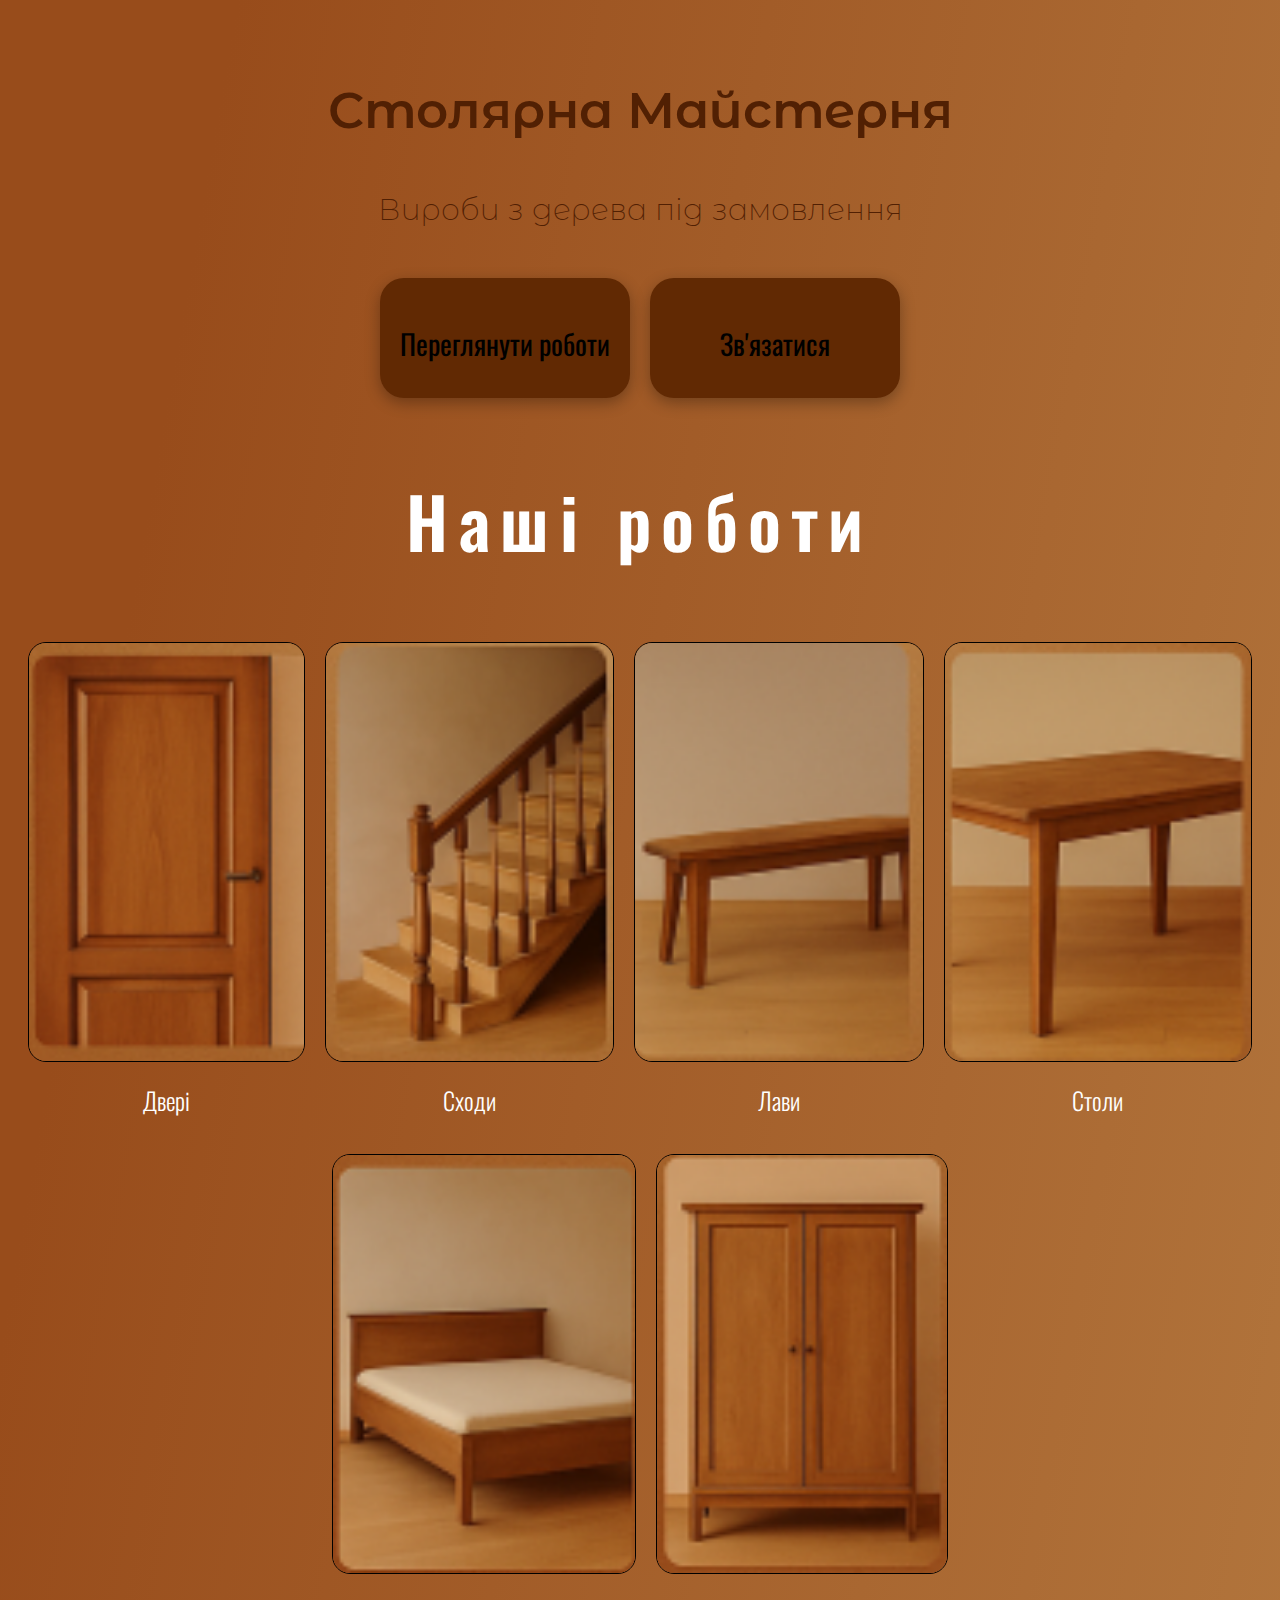
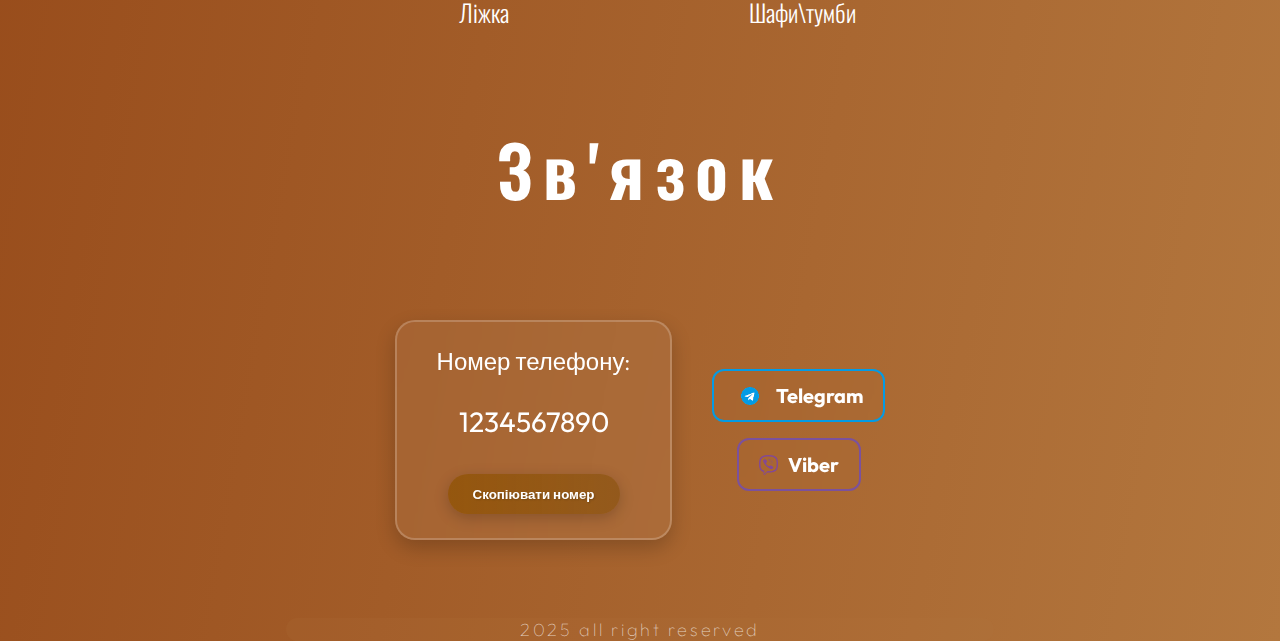
<file: index.html>
<!DOCTYPE html>
<html lang="en">
<head>
    <meta charset="UTF-8">
    <meta name="viewport" content="width=device-width, initial-scale=1.0">
    <title>#</title>
    <link rel="stylesheet" href="style.css">
    <link rel="stylesheet" href="gallery.css">
</head>
<body>
    <main>
    <header>        
        <p class="title first" >Столярна Майстерня</p>
        <p class="title more">Вироби з дерева під замовлення</p>
        <div style="display: flex; flex-direction: row; justify-content: center; gap: 20px; " >
        <div class="div first" id="btn-scroll" >Переглянути роботи</div>
        <div class="div second" id="btn-scroll2" >Зв'язатися</div>
        </div>


        <p class="title_next" id="robyty" >Наші роботи</p>
        <div class="cards" >
<div class="card_div" data-target="doors-webp">
    <img class="card" src="img/door.png" alt="">
    <h1 class="object">Двері</h1>
</div>

<div class="card_div" data-target="stears-webp">
    <img class="card" src="img/floor.png" alt="">
    <h1 class="object">Сходи</h1>
</div>

<div class="card_div" data-target="benches-webp">
    <img class="card" src="img/lavka.png" alt="">
    <h1 class="object">Лави</h1>
</div>

<div class="card_div" data-target="tables-webp">
    <img class="card" src="img/table.png" alt="">
    <h1 class="object">Столи</h1>
</div>

<div class="card_div" data-target="Beds-webp">
    <img class="card" src="img/bad.png" alt="">
    <h1 class="object">Ліжка</h1>
</div>

<div class="card_div" data-target="wardrobe-webp">
    <img class="card" src="img/shafa.png" alt="">
    <h1 class="object">Шафи\тумби</h1>
</div>

        </div>
              <p class="title_next" id="media">Зв'язок</p>

<div class="contact-wrapper">
  <div class="phone-number glass">
    <p class="label">Номер телефону:</p>
    <p class="value" id="copytext" >1234567890</p>
    <button class="copy" onclick="copyPhone()">Скопіювати номер</button>
  </div>

  <div class="social-buttons">
    <div class="s-media telegram">
      <img src="img/telegram.png" alt=""> <span>Telegram</span>
    </div>
    <div class="s-media viber">
      <img src="img/viber.png" alt=""> <span>Viber</span>
    </div>
  </div>
</div>
    </main>
    <div class="doors-webp" > 
            <div class="wrapper group">
            <h1 class="logo">Двері</h1>
            <h2 class="back"><B>🔙</B></a> </h2>
        </div>  
     <div class="wrapper group">
        <section id="content">    
            <ul class="grid half-width group">
                <li class="zoom-on-hover">
                    <a href="#">
                        <div class="image">
                            <img src="img/door.png">
                            <div class="caption">
                                <h2>2016 рік
                                    <p>300000000$</p>
                                    <p>Дуб</p>
                                </h2>
                            </div>
                        </div>
                    </a>
                </li>
                <li class="zoom-on-hover">
                    <a href="#">
                        <div class="image">
                            <img src="img/door.png">
                            <div class="caption">
                                <h2>2016 рік
                                    <p>300000000$</p>
                                    <p>Дуб</p>
                                </h2>
                            </div>
                        </div>
                    </a>
                </li>
                <li class="zoom-on-hover">
                    <a href="#">
                        <div class="image">
                            <img src="img/door.png">
                            <div class="caption">
                                <h2>2016 рік
                                    <p>300000000$</p>
                                    <p>Дуб</p>
                                </h2>
                            </div>
                        </div>
                    </a>
                </li>
                <li class="zoom-on-hover">
                    <a href="#">
                        <div class="image">
                            <img src="img/door.png">
                            <div class="caption">
                                <h2>2016 рік
                                    <p>300000000$</p>
                                    <p>Дуб</p>
                                </h2>
                            </div>
                        </div>
                    </a>
                </li>
            </ul>
        </section>
    </div>

        <div class="footer-wrap">
            <small> <a href="#"></a></small> 
        </div>
    <div id="modal" class="modal">
    <span class="close">&times;</span>
    <img class="modal-content" id="modal-img">
</div>
</div>
    <div class="stears-webp" > 
            <div class="wrapper group">
            <h1 class="logo">Двері</h1>
            <h2 class="back"><B>🔙</B></a> </h2>
        </div>  
     <div class="wrapper group">
        <section id="content">    
            <ul class="grid half-width group">
                <li class="zoom-on-hover">
                    <a href="#">
                        <div class="image">
                            <img src="img/door.png">
                            <div class="caption">
                                <h2>2016 рік
                                    <p>300000000$</p>
                                    <p>Дуб</p>
                                </h2>
                            </div>
                        </div>
                    </a>
                </li>
                <li class="zoom-on-hover">
                    <a href="#">
                        <div class="image">
                            <img src="img/door.png">
                            <div class="caption">
                                <h2>2016 рік
                                    <p>300000000$</p>
                                    <p>Дуб</p>
                                </h2>
                            </div>
                        </div>
                    </a>
                </li>
                <li class="zoom-on-hover">
                    <a href="#">
                        <div class="image">
                            <img src="img/door.png">
                            <div class="caption">
                                <h2>2016 рік
                                    <p>300000000$</p>
                                    <p>Дуб</p>
                                </h2>
                            </div>
                        </div>
                    </a>
                </li>
                <li class="zoom-on-hover">
                    <a href="#">
                        <div class="image">
                            <img src="img/door.png">
                            <div class="caption">
                                <h2>2016 рік
                                    <p>300000000$</p>
                                    <p>Дуб</p>
                                </h2>
                            </div>
                        </div>
                    </a>
                </li>
            </ul>
        </section>
    </div>

        <div class="footer-wrap">
            <small> <a href="#"></a></small> 
        </div>
    <div id="modal" class="modal">
    <span class="close">&times;</span>
    <img class="modal-content" id="modal-img">
</div>
</div>
    <div class="benches-webp" > 
            <div class="wrapper group">
            <h1 class="logo">Двері</h1>
            <h2 class="back"><B>🔙</B></a> </h2>
        </div>  
     <div class="wrapper group">
        <section id="content">    
            <ul class="grid half-width group">
                <li class="zoom-on-hover">
                    <a href="#">
                        <div class="image">
                            <img src="img/door.png">
                            <div class="caption">
                                <h2>2016 рік
                                    <p>300000000$</p>
                                    <p>Дуб</p>
                                </h2>
                            </div>
                        </div>
                    </a>
                </li>
                <li class="zoom-on-hover">
                    <a href="#">
                        <div class="image">
                            <img src="img/door.png">
                            <div class="caption">
                                <h2>2016 рік
                                    <p>300000000$</p>
                                    <p>Дуб</p>
                                </h2>
                            </div>
                        </div>
                    </a>
                </li>
                <li class="zoom-on-hover">
                    <a href="#">
                        <div class="image">
                            <img src="img/door.png">
                            <div class="caption">
                                <h2>2016 рік
                                    <p>300000000$</p>
                                    <p>Дуб</p>
                                </h2>
                            </div>
                        </div>
                    </a>
                </li>
                <li class="zoom-on-hover">
                    <a href="#">
                        <div class="image">
                            <img src="img/door.png">
                            <div class="caption">
                                <h2>2016 рік
                                    <p>300000000$</p>
                                    <p>Дуб</p>
                                </h2>
                            </div>
                        </div>
                    </a>
                </li>
            </ul>
        </section>
    </div>

        <div class="footer-wrap">
            <small> <a href="#"></a></small> 
        </div>
    <div id="modal" class="modal">
    <span class="close">&times;</span>
    <img class="modal-content" id="modal-img">
</div>
</div>
    <div class="tables-webp" > 
            <div class="wrapper group">
            <h1 class="logo">Двері</h1>
            <h2 class="back"><B>🔙</B></a> </h2>
        </div>  
     <div class="wrapper group">
        <section id="content">    
            <ul class="grid half-width group">
                <li class="zoom-on-hover">
                    <a href="#">
                        <div class="image">
                            <img src="img/door.png">
                            <div class="caption">
                                <h2>2016 рік
                                    <p>300000000$</p>
                                    <p>Дуб</p>
                                </h2>
                            </div>
                        </div>
                    </a>
                </li>
                <li class="zoom-on-hover">
                    <a href="#">
                        <div class="image">
                            <img src="img/door.png">
                            <div class="caption">
                                <h2>2016 рік
                                    <p>300000000$</p>
                                    <p>Дуб</p>
                                </h2>
                            </div>
                        </div>
                    </a>
                </li>
                <li class="zoom-on-hover">
                    <a href="#">
                        <div class="image">
                            <img src="img/door.png">
                            <div class="caption">
                                <h2>2016 рік
                                    <p>300000000$</p>
                                    <p>Дуб</p>
                                </h2>
                            </div>
                        </div>
                    </a>
                </li>
                <li class="zoom-on-hover">
                    <a href="#">
                        <div class="image">
                            <img src="img/door.png">
                            <div class="caption">
                                <h2>2016 рік
                                    <p>300000000$</p>
                                    <p>Дуб</p>
                                </h2>
                            </div>
                        </div>
                    </a>
                </li>
            </ul>
        </section>
    </div>

        <div class="footer-wrap">
            <small> <a href="#"></a></small> 
        </div>
    <div id="modal" class="modal">
    <span class="close">&times;</span>
    <img class="modal-content" id="modal-img">
</div>
</div>
    <div class="Beds-webp" > 
            <div class="wrapper group">
            <h1 class="logo">Двері</h1>
            <h2 class="back"><B>🔙</B></a> </h2>
        </div>  
     <div class="wrapper group">
        <section id="content">    
            <ul class="grid half-width group">
                <li class="zoom-on-hover">
                    <a href="#">
                        <div class="image">
                            <img src="img/door.png">
                            <div class="caption">
                                <h2>2016 рік
                                    <p>300000000$</p>
                                    <p>Дуб</p>
                                </h2>
                            </div>
                        </div>
                    </a>
                </li>
                <li class="zoom-on-hover">
                    <a href="#">
                        <div class="image">
                            <img src="img/door.png">
                            <div class="caption">
                                <h2>2016 рік
                                    <p>300000000$</p>
                                    <p>Дуб</p>
                                </h2>
                            </div>
                        </div>
                    </a>
                </li>
                <li class="zoom-on-hover">
                    <a href="#">
                        <div class="image">
                            <img src="img/door.png">
                            <div class="caption">
                                <h2>2016 рік
                                    <p>300000000$</p>
                                    <p>Дуб</p>
                                </h2>
                            </div>
                        </div>
                    </a>
                </li>
                <li class="zoom-on-hover">
                    <a href="#">
                        <div class="image">
                            <img src="img/door.png">
                            <div class="caption">
                                <h2>2016 рік
                                    <p>300000000$</p>
                                    <p>Дуб</p>
                                </h2>
                            </div>
                        </div>
                    </a>
                </li>
            </ul>
        </section>
    </div>

        <div class="footer-wrap">
            <small> <a href="#"></a></small> 
        </div>
    <div id="modal" class="modal">
    <span class="close">&times;</span>
    <img class="modal-content" id="modal-img">
</div>
</div>
    <div class="wardrobe-webp" > 
            <div class="wrapper group">
            <h1 class="logo">Двері</h1>
            <h2 class="back"><B>🔙</B></a> </h2>
        </div>  
     <div class="wrapper group">
        <section id="content">    
            <ul class="grid half-width group">
                <li class="zoom-on-hover">
                    <a href="#">
                        <div class="image">
                            <img src="img/door.png">
                            <div class="caption">
                                <h2>2016 рік
                                    <p>300000000$</p>
                                    <p>Дуб</p>
                                </h2>
                            </div>
                        </div>
                    </a>
                </li>
                <li class="zoom-on-hover">
                    <a href="#">
                        <div class="image">
                            <img src="img/door.png">
                            <div class="caption">
                                <h2>2016 рік
                                    <p>300000000$</p>
                                    <p>Дуб</p>
                                </h2>
                            </div>
                        </div>
                    </a>
                </li>
                <li class="zoom-on-hover">
                    <a href="#">
                        <div class="image">
                            <img src="img/door.png">
                            <div class="caption">
                                <h2>2016 рік
                                    <p>300000000$</p>
                                    <p>Дуб</p>
                                </h2>
                            </div>
                        </div>
                    </a>
                </li>
                <li class="zoom-on-hover">
                    <a href="#">
                        <div class="image">
                            <img src="img/door.png">
                            <div class="caption">
                                <h2>2016 рік
                                    <p>300000000$</p>
                                    <p>Дуб</p>
                                </h2>
                            </div>
                        </div>
                    </a>
                </li>
            </ul>
        </section>
    </div>

        <div class="footer-wrap">
            <small> <a href="#"></a></small> 
        </div>
    <div id="modal" class="modal">
    <span class="close">&times;</span>
    <img class="modal-content" id="modal-img">
</div>
</div>
    <footer>
        <p class="footer" >2025 all right reserved</p>
    </footer>
    <script src="script.js" ></script>
    <script src="gallery.js" ></script>
    <script>
function copyPhone() {
  const phone = document.getElementById("copytext").innerText;

  navigator.clipboard.writeText(phone)
    .then(() => {
      alert("Номер скопійовано ✅"); 
    })
    .catch(err => {
      console.error("Помилка копіювання: ", err);
    });
}
</script>
</body>
</html>
</file>
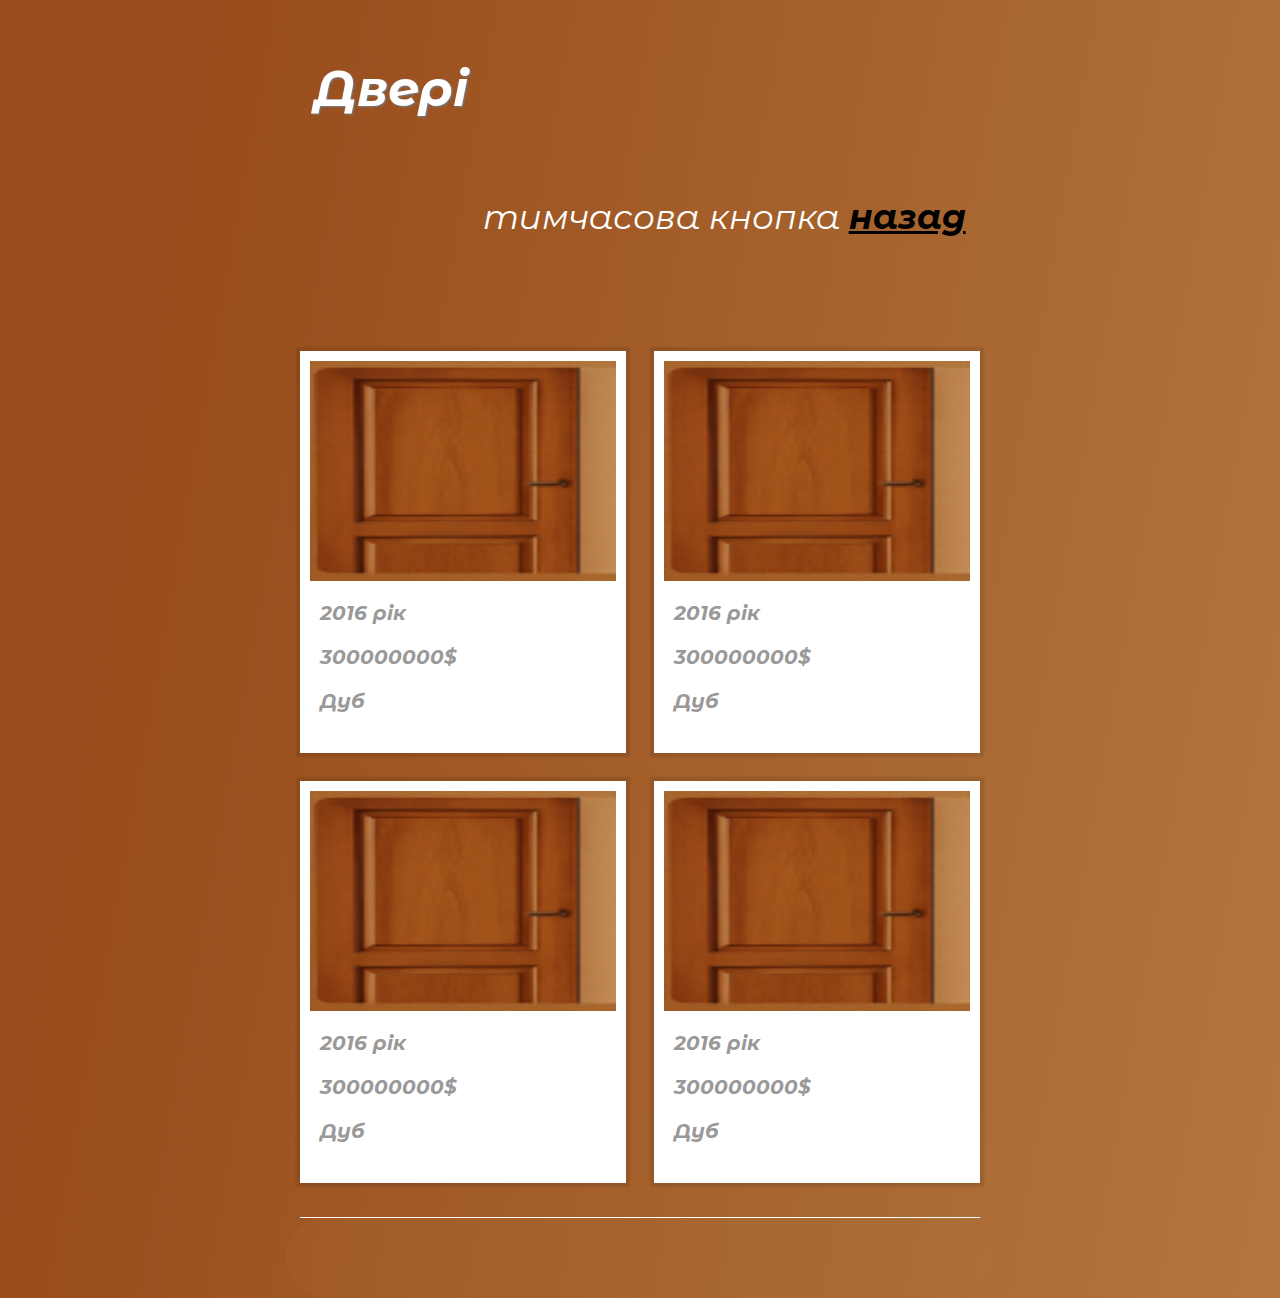
<file: timely.html>
<!DOCTYPE html>
<html>
<head>
    <meta content="holidayalbum" name="webmaker:tags">
    <meta name="viewport" content="width=device-width, initial-scale=1.0">
    <title>Photo Album</title>
    <link href="https://fonts.googleapis.com/css?family=Indie+Flower" rel="stylesheet" type="text/css">
    <link rel="stylesheet" href="gallery.css">
    <link rel="stylesheet" href="style.css">
    <style>
        h1, h2, h3, h4 {
            font-family: "Montserrat Alternates", sans-serif;
        }
    </style>
</head>
<body>
    <header>
        <div class="wrapper group">
            <h1 class="logo">Двері</h1>
            <h2 class="title">тимчасова кнопка <a href="index.html"><B>назад</B></a> </h2>
        </div>
    </header>
    

    <div class="wrapper group">
        <section id="content">    
            <ul class="grid half-width group">
                <li class="zoom-on-hover">
                    <a href="#">
                        <div class="image">
                            <img src="img/door.png">
                            <div class="caption">
                                <h2>2016 рік
                                    <p>300000000$</p>
                                    <p>Дуб</p>
                                </h2>
                            </div>
                        </div>
                    </a>
                </li>
                <li class="zoom-on-hover">
                    <a href="#">
                        <div class="image">
                            <img src="img/door.png">
                            <div class="caption">
                                <h2>2016 рік
                                    <p>300000000$</p>
                                    <p>Дуб</p>
                                </h2>
                            </div>
                        </div>
                    </a>
                </li>
                <li class="zoom-on-hover">
                    <a href="#">
                        <div class="image">
                            <img src="img/door.png">
                            <div class="caption">
                                <h2>2016 рік
                                    <p>300000000$</p>
                                    <p>Дуб</p>
                                </h2>
                            </div>
                        </div>
                    </a>
                </li>
                <li class="zoom-on-hover">
                    <a href="#">
                        <div class="image">
                            <img src="img/door.png">
                            <div class="caption">
                                <h2>2016 рік
                                    <p>300000000$</p>
                                    <p>Дуб</p>
                                </h2>
                            </div>
                        </div>
                    </a>
                </li>
            </ul>
        </section>
    </div>

    <footer>
        <div class="footer-wrap">
            <small> <a href="#"></a></small> 
        </div>
    </footer>
    <div id="modal" class="modal">
    <span class="close">&times;</span>
    <img class="modal-content" id="modal-img">
</div>
<script src="gallery.js" >

</script>

</body>
</html>
</file>
<file: style.css>
@import url('https://fonts.googleapis.com/css2?family=Montserrat+Alternates:ital,wght@0,100;0,200;0,300;0,400;0,500;0,600;0,700;0,800;0,900;1,100;1,200;1,300;1,400;1,500;1,600;1,700;1,800;1,900&display=swap');
@import url('https://fonts.googleapis.com/css2?family=Montserrat+Alternates:ital,wght@0,100;0,200;0,300;0,400;0,500;0,600;0,700;0,800;0,900;1,100;1,200;1,300;1,400;1,500;1,600;1,700;1,800;1,900&family=Oswald:wght@200..700&display=swap');
@import url('https://fonts.googleapis.com/css2?family=Outfit:wght@100..900&display=swap');

body{
background: linear-gradient(100deg, #984C1B 14.16%, #B3773E 100%);
}

.title{
color: #512003;
text-align: center;
font-family: "Montserrat Alternates", sans-serif;
font-style: normal;
}

.title.first{
font-weight: 600;
font-size: 50px;
}

.title.more{
font-weight: 200;
font-size: 30px;
}

.div{
padding-top: 10px;
width: 250px;
height: 110px;
background: #612903;
border-radius: 24px;
text-align: center;
margin-top: 20px;
font-family: "Oswald", sans-serif;
font-weight: 400;
font-size: 28px;
font-style: normal;
transition: transform 0.3s ease, box-shadow 0.3s ease;
display: flex;
justify-content: center;
align-items: center;
cursor: pointer;
box-shadow: 0 5px 15px rgba(0,0,0,0.3);
}

.div:hover{
transform: scale(1.05);
}

.title_next{
font-family: 'Oswald';
font-style: normal;
max-height: 80%;
font-weight: 600;
font-size: 70px;
line-height: 104px;
text-align: center;
letter-spacing: 0.15em;
color: #FFFFFF;
}

.cards {
display: flex;
flex-wrap: wrap;
gap: 20px;
justify-content: center;
}

.card {
flex: 1 1 280px;
max-width: 320px;
height: 420px;
border: 1px solid #000000;
border-radius: 18px;
box-sizing: border-box;
transition: transform 0.3s ease, box-shadow 0.3s ease;
cursor: pointer;
}

.object{
text-align: center;
font-family: 'Oswald';
font-style: normal;
font-weight: 300;
color: #FFFFFF;
}

.card:hover{
transform: scale(1.05);
}
.contact-wrapper {
  display: flex;
  justify-content: center;
  align-items: center;
  gap: 40px;
  padding: 30px 20px;
  flex-wrap: wrap;
  max-width: 1000px;
  margin: 0 auto;
}

.phone-number {
  font-family: 'Outfit', sans-serif;
  font-weight: 300;
  font-size: 2rem;
  color: #ffffff;
  padding: 24px 40px;
  border-radius: 20px;
  text-align: center;
  backdrop-filter: blur(12px);
  background: rgba(255, 255, 255, 0.05);
  box-shadow: 0 8px 20px rgba(0,0,0,0.2);
  border: 2px solid rgba(255, 255, 255, 0.2);
  transition: all 0.3s ease;
}

.phone-number:hover {
  box-shadow: 0 12px 30px rgba(0,0,0,0.4);
}

.phone-number .label {
  font-size: 24px;
  margin: 0 0 10px;
  color: #ffffff;
}

.phone-number .value {
  font-size: 28px;
  font-weight: 400;
  color: #ffffff;
}

.social-buttons {
  display: flex;
  flex-direction: column;
  gap: 16px;
  align-items: center;
}

.s-media {
  display: flex;
  align-items: center;
  gap: 10px;
  padding: 12px 20px;
  border: 2px solid;
  border-radius: 12px;
  font-family: 'Outfit', sans-serif;
  font-weight: 700;
  font-size: 20px;
  color: white;
  cursor: pointer;
  transition: all 0.2s ease;
  background-color: transparent;
  backdrop-filter: blur(8px);
}

.s-media img {
  max-height: 20px;
}

.s-media span {
  font-weight: 700;
}

.s-media.telegram {
  border-color: #039BE5;
  color: #ffffff;
}

.s-media.telegram:hover {
  background-color: #039BE5;
}

.s-media.viber {
  border-color: #7B519D;
  color: #ffffff;
}

.s-media.viber:hover {
  background-color: #7B519D;
}

footer{
  height: auto;
  width: auto;
  background-color: #b3773e25;
  margin-bottom: auto;
  border-radius: 50px;
}

.footer{
font-family: 'Outfit';
font-style: normal;
font-weight: 100;
font-size: 18px;
text-align: center;
letter-spacing: 0.15em;
margin-bottom: auto;

color: #ffffffb7;
}

.copy{
  background: linear-gradient(90deg, #8f5203c4, #88510ea8, #aa6e24a8);
  background-size: 200% 200%;
  color: #fff;
  font-weight: bold;
  padding: 12px 25px;
  border: none;
  border-radius: 50px;
  cursor: pointer;
  transition: all 0.4s ease;
  box-shadow: 0 4px 15px rgba(0,0,0,0.2);
  text-shadow: 1px 1px 2px rgba(0,0,0,0.2);
  font-family: 'Outfit', sans-serif;
}

.copy:hover{
  background-position: right center;
  transform: scale(1.05);
  box-shadow: 0 6px 20px rgba(0,0,0,0.3);
}

.doors-webp,
.stears-webp,
.benches-webp,
.tables-webp,
.Beds-webp,
.wardrobe-webp {
    display: none;
}
.back {
    cursor: pointer;
    color: #333;
}
.back:hover {
    color: #0077ff;
}

@media (max-width: 600px) {
  .contact-wrapper {
    flex-direction: column;
    align-items: center;
    gap: 24px;
  }

  .phone-number {
    width: 100%;
    font-size: 1.2rem;
    padding: 20px;
    box-sizing: border-box;
  }

  .phone-number .label {
    font-size: 18px;
  }

  .phone-number .value {
    font-size: 22px;
  }

  .s-media {
    width: 100%;
    max-width: 300px;
    justify-content: center;
    font-size: 18px;
    padding: 10px 16px;
  }

  .s-media img {
    max-height: 18px;
  }
}
</file>
<file: gallery.css>
h1.logo {
    color: white;
    padding: 4%;
    border-radius: 50%;
    font-size: 50px;
    font-style: italic;
    text-shadow: 1px 1px 2px #6f828f;
    filter: dropshadow(color=#6f828f, offx=1, offy=1);
}

h2.title {
    font-weight: normal;
    font-style: italic;
    color: white;
    line-height: 26px;
    font-size: 34px;
}

.intro-block p {
    font-size: 18px;
    font-style: italic;
    color: #595959;
    margin: 40px 0;
}

.image {
    -webkit-box-shadow: 0px 0px 2px 4px rgba(0, 0, 0, 0.1);
    box-shadow: 0px 0px 2px 4px rgba(0, 0, 0, 0.1);
}

.image h2 {
    font-size: 16px;
}

.image img {
    min-height: 230px;
    max-height: 230px;
    border-left: 10px solid white;
    border-right: 10px solid white;
    border-top: 10px solid white;
    -webkit-box-sizing: border-box;
    -moz-box-sizing: border-box;
    box-sizing: border-box;
}

.zoom-on-hover {
    transition: all 0.5s ease-in-out;
    -webkit-transition: all 0.5s ease-in-out;
    -moz-transition: all 0.5s ease-in-out;
}

.zoom-on-hover:hover {
    -moz-transform: scale(1.1);
    -webkit-transform: scale(1.1);
    -o-transform: scale(1.1);
    -ms-transform: scale(1.1);
    transform: scale(1.1);
}

.rotate-right {
    -moz-transform: rotate(2deg);
    -webkit-transform: rotate(2deg);
    -o-transform: rotate(2deg);
    -ms-transform: rotate(2deg);
    transform: rotate(2deg);
}

.rotate-left {
    -moz-transform: rotate(-2deg);
    -webkit-transform: rotate(-2deg);
    -o-transform: rotate(-2deg);
    -ms-transform: rotate(-2deg);
    transform: rotate(-2deg);
}

.caption {
    color: #999999;
    background: white;
    font-style: italic;
}

.caption h2 {
    font-size: 20px;
}

.footer-wrap {
    margin: 0 2%;
    padding: 30px 0 50px 0;
    border-top: 1px solid white;
    color: white;
    text-shadow: 1px 1px 1px #6f828f;
    filter: dropshadow(color=#6f828f, offx=1, offy=1);
}

footer a {
    color: white;
}

footer small {
    font-size: 12px;
}

body, html {
    margin: 0;
    padding: 0;
}

a {
    color: #000000;
}

h1 {
    font-size: 24px;
}

h2 {
    font-size: 20px;
}

h3 {
    font-size: 18px;
}

h4 {
    font-size: 16px;
}

ul {
    margin-left: 0;
    padding-left: 1em;
    line-height: 1.5em;
}

hr {
    clear: both;
}

footer, .wrapper {
    width: 80%;
    max-width: 708px;
    min-width: 550px;
    margin: 0 auto;
}

section {
    width: 100%;
}

header {
    padding: 30px 0;
    text-align: left;
}

header h1.logo {
    display: inline-block;
    margin: 0;
}

header h2.title {
    display: inline-block;
    float: right;
    padding: 4%;
}

footer {
    text-align: center;
}

.footer-wrap {
    margin: 0 2%;
    padding: 30px 0 50px 0;
}

ul.grid {
    margin: 20px 0;
    padding: 0;
    list-style: none;
}

ul.grid li {
    position: relative;
    margin: 3% 2%;
}

ul.grid li:last-child {
    margin: 0 2%;
}

ul.grid li a {
    display: block;
    cursor: pointer;
    text-decoration: none;
}

ul.grid.half-width li {
    width: 46%;
    margin: 2%;
    float: left;
}

ul.third-width li {
    width: 29.3%;
    margin: 0 2% 2%;
    float: left;
}

.image {
    z-index: 2;
    position: relative;
    overflow: hidden;
}

.image img {
    position: relative;
    display: block;
    width: 100%;
    height: auto;
}

.image h2 {
    margin: 0;
}

.caption {
    margin: 0;
    padding: 20px;
    width: 100%;
    display: block;
    -webkit-box-sizing: border-box;
    -moz-box-sizing: border-box;
    box-sizing: border-box;
}

.column {
    width: 96%;
    margin: 2%;
    float: none;
    clear: both;
}

.group:after {
    visibility: hidden;
    display: block;
    content: "";
    clear: both;
    height: 0;
}

@media (max-width: 768px) {

    body {
        font-size: 15px;
    }

    h1.logo {
        font-size: 32px;
        padding: 5% 0;
        text-align: center;
        border-radius: 20px;
        background: rgba(0, 0, 0, 0.4);
    }

    h2.title {
        font-size: 20px;
        display: block;
        float: none;
        text-align: center;
        margin-top: 0;
        padding: 0 10px;
        color: #ffffff;
        text-shadow: 1px 1px 1px #000;
    }

    .intro-block p {
        font-size: 16px;
        margin: 20px 10px;
    }

    .image img {
        min-height: auto;
        max-height: none;
        border: none;
        border-radius: 10px;
        box-shadow: 0px 4px 12px rgba(0,0,0,0.3);
    }

    ul.grid.half-width li,
    ul.third-width li {
        width: 100%;
        float: none;
        margin: 15px 0;
    }

    .caption {
        padding: 12px;
        font-size: 16px;
        border-radius: 0 0 10px 10px;
    }

    .caption h2 {
        font-size: 18px;
    }

    .wrapper,
    footer {
        width: 96%;
        padding: 0 2%;
        max-width: 100%;
        min-width: unset;
    }

    header {
        padding: 20px 0;
        text-align: center;
    }

    header h1.logo,
    header h2.title {
        float: none;
        display: block;
    }

    .footer-wrap {
        padding: 20px 0 30px 0;
        font-size: 13px;
    }

    footer small {
        font-size: 11px;
    }

    .modal-content {
        max-width: 95vw;
        max-height: 75vh;
    }

    .close {
        top: 10px;
        right: 15px;
        font-size: 28px;
    }
}


.modal {
    display: none;
    position: fixed;
    z-index: 9999;
    inset: 0;
    padding: 60px 10px 20px 10px;
    background-color: rgba(0,0,0,0.9);
    overflow: auto;
    text-align: center;
}

.modal-content {
    display: inline-block;
    max-width: 90vw;
    max-height: 80vh;
    width: auto;
    height: auto;
    border: 4px solid white;
    border-radius: 8px;
    object-fit: contain;
    box-shadow: 0 0 15px rgba(255,255,255,0.3);
}

.close {
    position: absolute;
    top: 20px;
    right: 25px;
    color: white;
    font-size: 32px;
    font-weight: bold;
    cursor: pointer;
    z-index: 10000;
    transition: 0.2s ease-in-out;
}

.close:hover {
    color: #aaa;
    transform: scale(1.1);
}
</file>
